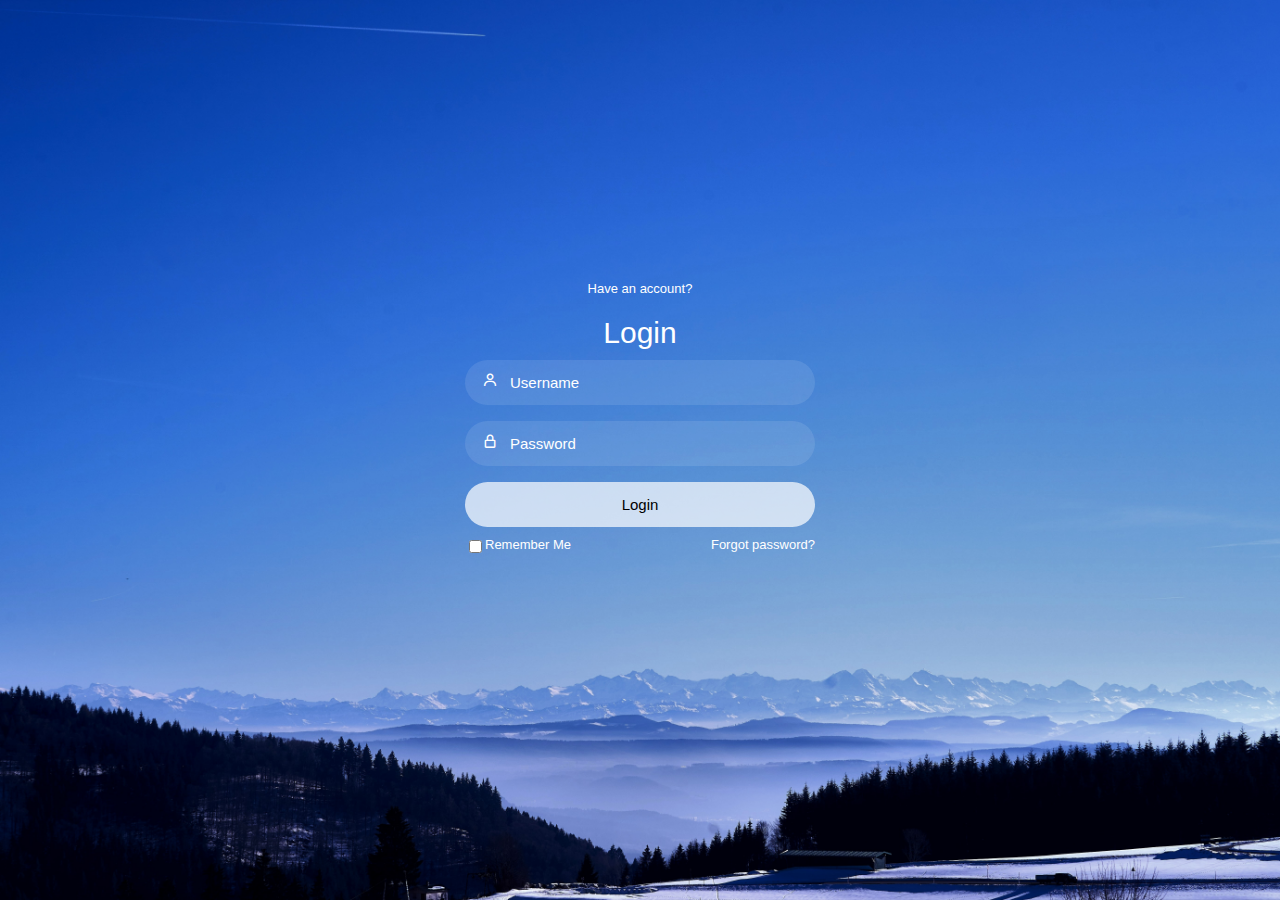
<file: bg login/login.html>
<!DOCTYPE html>
<html lang="en">
<head>
    <meta charset="UTF-8">
    <meta http-equiv="X-UA-Compatible" content="IE=edge">
    <meta name="viewport" content="width=device-width, initial-scale=1.0">
    <link rel="stylesheet" href="style.css">
    <link href='https://unpkg.com/boxicons@2.1.4/css/boxicons.min.css' rel='stylesheet'>

    <title>Ludiflex | Login</title>

</head>
<body>
   <div class="box">
    <div class="container">

        <div class="top">
            <span>Have an account?</span>
            <header>Login</header>
        </div>

        <div class="input-field">
            <input type="text" class="input" placeholder="Username" id="">
            <i class='bx bx-user' ></i>
        </div>

        <div class="input-field">
            <input type="Password" class="input" placeholder="Password" id="">
            <i class='bx bx-lock-alt'></i>
        </div>

        <div class="input-field">
            <a href="file:///C:/Users/ADMIN/Desktop/ASSIGNMENT/1.html#">
            <input type="submit" class="submit" value="Login" id="">
        </a>
        </div>

        <div class="two-col">
            <div class="one">
               <input type="checkbox" name="" id="check">
               <label for="check"> Remember Me</label>
            </div>
            <div class="two">
                <label><a href="#">Forgot password?</a></label>
                <bgsound src = "https://wynk.in/music/song/ignite-instrumental/sm_A10328E00082673750/>

            </div>
        </div>
    </div>
</div>  
</body>
</html>
</file>
<file: bg login/style.css>
@import url('https://fonts.googleapis.com/css2?family=Nunito:wght@400;600;800&display=swap');
*{
    font-family: 'poppins' ,sans-serif;
}
body{
    background-image: url("images/1.jpg");
    background-size: cover;
    background-position: center;
    background-attachment: fixed;
    background-repeat: no-repeat;
    
}
.box{
    display: flex;
    justify-content: center;
    align-items: center;
    min-height: 90vh;
}
.container{
    width: 350px;
    display: flex;
    flex-direction: column;
    padding: 0 15px 0 15px;
    
}
span{
    color: #fff;
    font-size: small;
    display: flex;
    justify-content: center;
    padding: 10px 0 10px 0;
}
header{
    color: #fff;
    font-size: 30px;
    display: flex;
    justify-content: center;
    padding: 10px 0 10px 0;
}

.input-field{
    display: flex;
    flex-direction: column;
}
 .input{
    height: 45px;
    width: 87%;
    border: none;
    border-radius: 30px;
    color: #fff;
    font-size: 15px;
    padding: 0 0 0 45px;
    background: rgba(255,255,255,0.1);
    outline: none;
}
i{
    position: relative;
    top: -33px;
    left: 17px;
    color: #fff;
}
::-webkit-input-placeholder{
    color: #fff;
}
.submit{
    border: none;
    border-radius: 30px;
    font-size: 15px;
    height: 45px;
    outline: none;
    width: 100%;
    color: black;
    background: rgba(255,255,255,0.7);
    cursor: pointer;
    transition: .3s ;
}
.submit:hover{
    box-shadow: 1px 5px 7px 1px rgba(0, 0, 0, 0.2);
}
.two-col{
    display: flex;
    flex-direction: row;
    justify-content: space-between;
    color: #fff;
    font-size: small;
    margin-top: 10px;
}
.one{
    display: flex;
}
label a{
    text-decoration: none;
    color: #fff;
}
</file>
